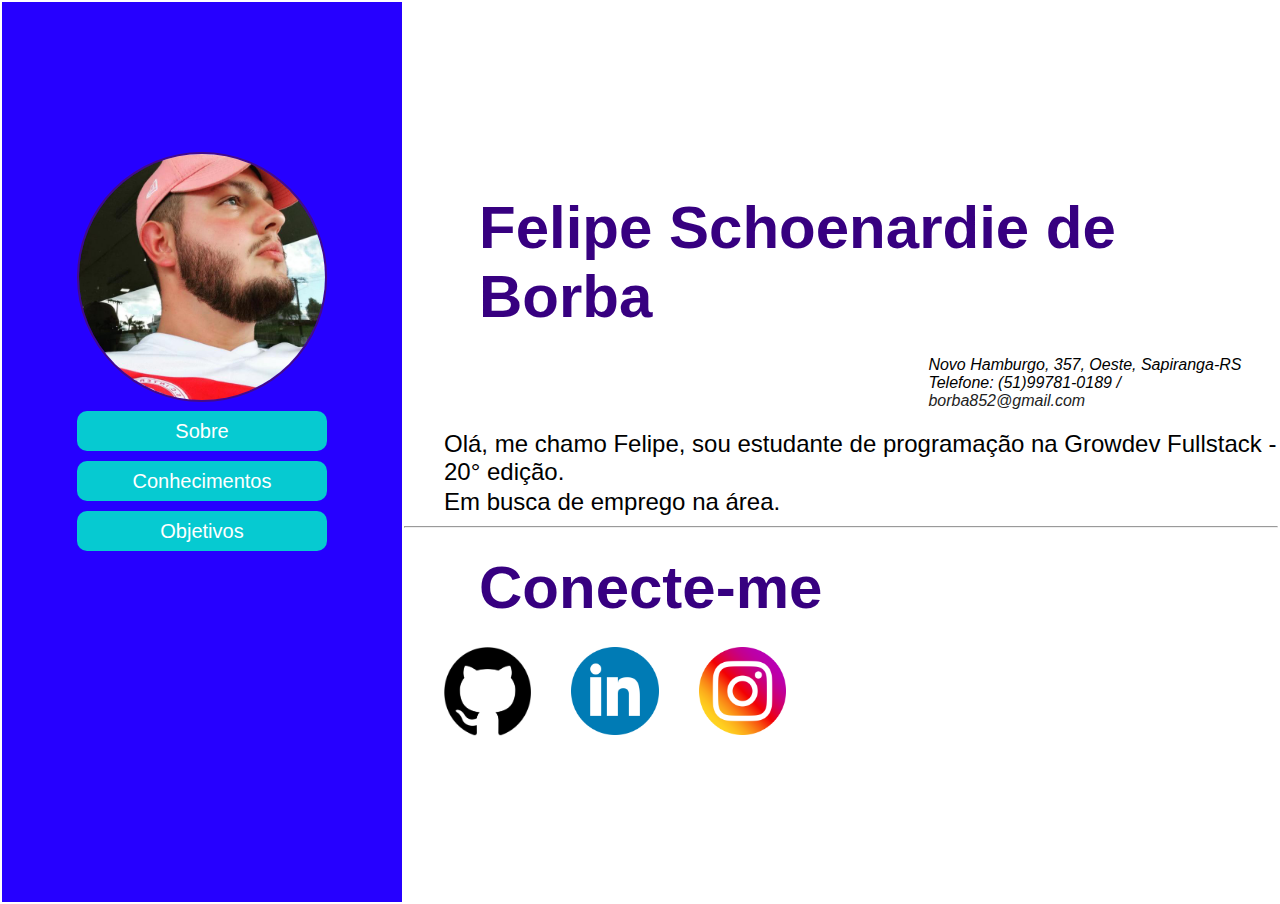
<file: trab-final-front-1/index.html>
<!DOCTYPE html>
<html lang="en">
<head>
    <meta charset="UTF-8">
    <meta name="viewport" content="width=device-width, initial-scale=1.0">
    <link rel="stylesheet" href="./assets/styles.css">
    <link rel="icon" type="image/x-icon" href="./assets/favicon.ico">
    <title>Sobre</title>
</head>
<body>
    <table><td>
    <div class="column">
            <img class="img" src="./assets/images/352413380_822626652915434_3593151535765104332_n.jpg" alt="Foto Perfil" width="250" height="250"><br>
                <button><a class="sobre" href="./index.html">Sobre</a></button>
                <button><a class="conhecimentos" href="./conhecimentos.html">Conhecimentos</a></button>
                <button><a class="objetivos" href="./objetivos.html">Objetivos</a></button>
    </div>
</td>
    <td id="sobre">
        <div class="sobre-mim">
            <section class="sobre-mim-1">
                <h1 class="texto">Felipe Schoenardie de Borba</h1>
                <address>Novo Hamburgo, 357, Oeste, Sapiranga-RS<br>Telefone: (51)99781-0189 / <a href="mailto:borba852@gmail.com">borba852@gmail.com</a></address>
            </section>
            <section class="eu">
                <p>Olá, me chamo Felipe, sou estudante de programação na Growdev Fullstack - 20° edição. </p>
                <p>Em busca de emprego na área.</p>
            </section> <hr>
            <h2 class="texto">Conecte-me</h2>
            <div class="icones">
                <a href="https://github.com/Lipsssss" target="_blank"><img class="icones-1" src="./assets/images/github.png" alt="Link do Github"></a>
                <a href="https://www.linkedin.com/in/felipe-schoenardie-de-borba-9957682b3/" target="_blank"><img class="icones-1" src="./assets/images/linkedin.png" alt="Link do Linkedin"></a>
                <a href="https://www.instagram.com/ulipsss/" target="_blank"><img class="icones-1" src="./assets/images/instagram.png" alt="Link do Instagram"></a>
                
            </div>
        </div>
    </td>
</table>
</body>
</html>
</file>
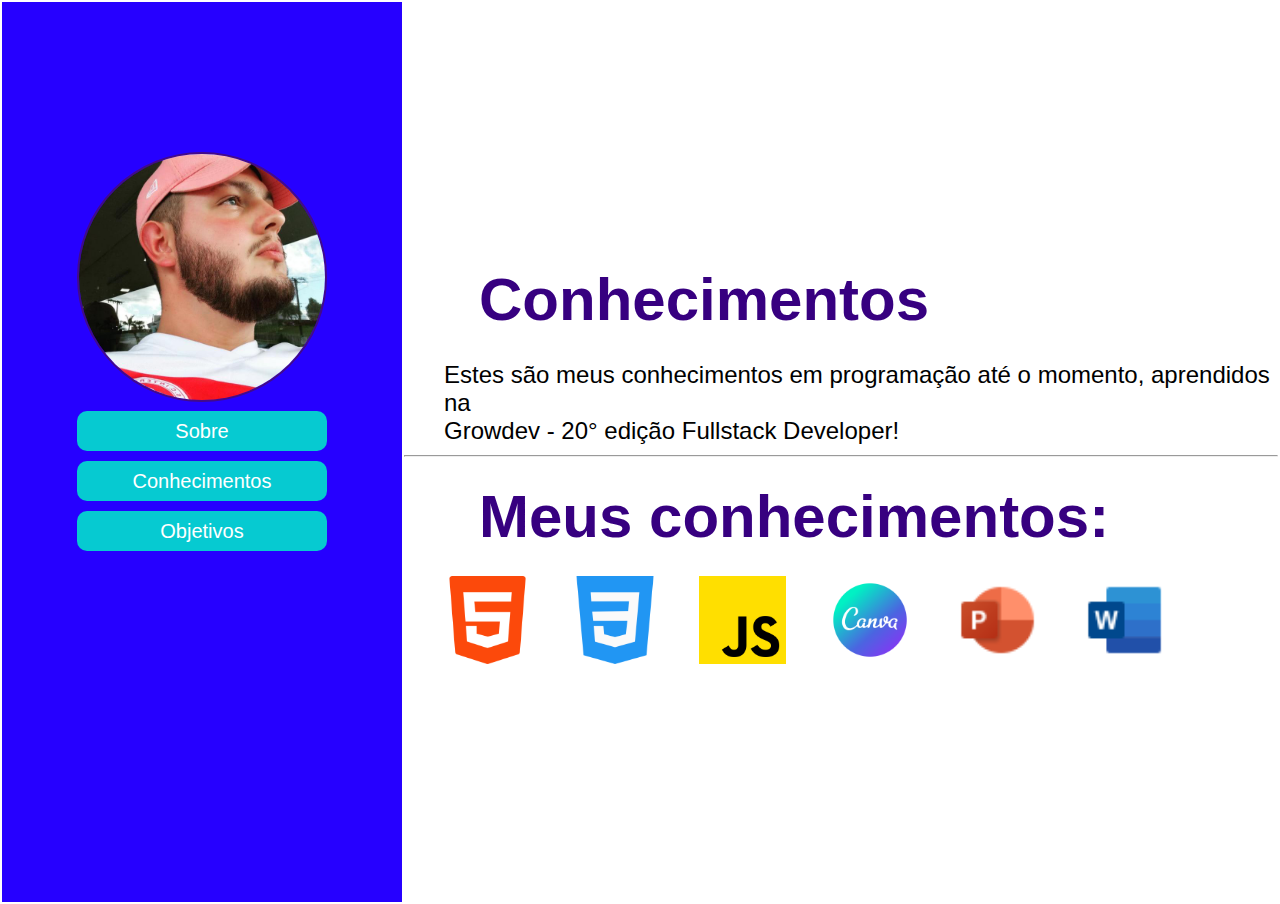
<file: trab-final-front-1/conhecimentos.html>
<!DOCTYPE html>
<html lang="en">
<head>
    <meta charset="UTF-8">
    <meta name="viewport" content="width=device-width, initial-scale=1.0">
    <link rel="stylesheet" href="./assets/styles.css">
    <link rel="icon" type="image/x-icon" href="./assets/favicon.ico">
    <title>Conhecimentos</title>
</head>
<body>
    <table>
        <td>
            <div class="column">
                <img class="img" src="./assets/images/352413380_822626652915434_3593151535765104332_n.jpg" alt="Foto Perfil" width="250" height="250"><br>
                    <button><a class="sobre" href="./index.html">Sobre</a></button>
                    <button><a class="conhecimentos" href="./conhecimentos.html">Conhecimentos</a></button>
                    <button><a class="objetivos" href="./objetivos.html">Objetivos</a></button>
            </div>
        </td>
        <td class="content">
            <h1 class="texto">Conhecimentos</h1>
            <p>Estes são meus conhecimentos em programação até o momento, aprendidos na 
                <br>Growdev - 20° edição Fullstack Developer!
            </p>
            <hr>
            <h2 class="texto">Meus conhecimentos:</h2>
            <div>
                <img class="icn" src="./assets/images/html-5.png" width="50">
                <img class="icn" src="./assets/images/css-3.png" width="50">
                <img class="icn" src="./assets/images/js.png" width="50">
                <img class="icn" src="./assets/images/canva.png" width="50">
                <img class="icn" src="./assets/images/Microsoft powerpoint.png" width="50">
                <img class="icn" src="./assets/images/Microsoft word.png" width="50">
            </div>
        </td>
    </table>
</body>
</html>
</file>
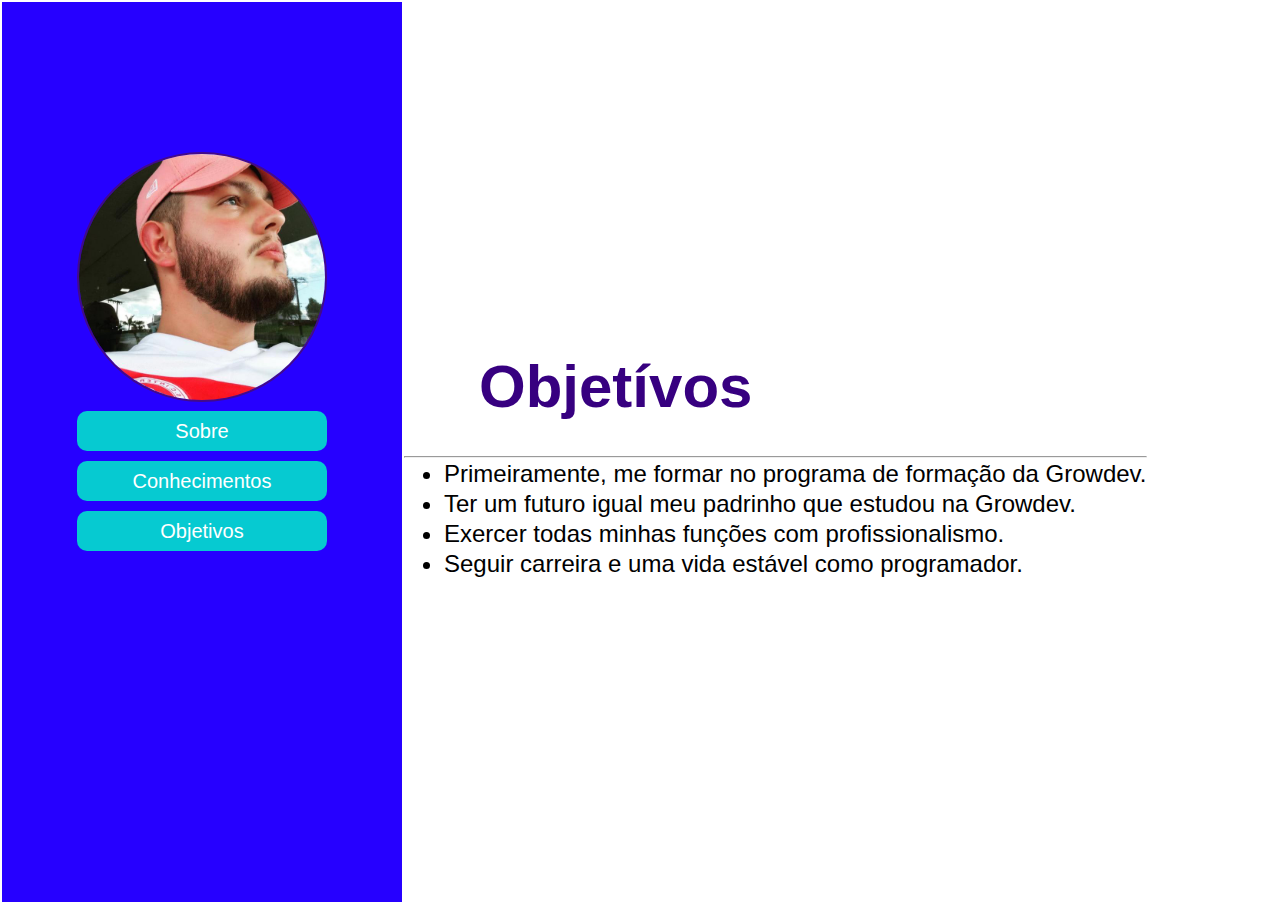
<file: trab-final-front-1/objetivos.html>
<!DOCTYPE html>
<html lang="en">
<head>
    <meta charset="UTF-8">
    <meta name="viewport" content="width=device-width, initial-scale=1.0">
    <link rel="stylesheet" href="./assets/styles.css">
    <link rel="icon" type="image/x-icon" href="./assets/favicon.ico">
    <title>Objetivos</title>
</head>
<body>
    <table>
    <td>
        <div class="column">
            <img class="img" src="./assets/images/352413380_822626652915434_3593151535765104332_n.jpg" alt="Foto Perfil" width="250" height="250"><br>
                <button><a class="sobre" href="./index.html">Sobre</a></button>
                <button><a class="conhecimentos" href="./conhecimentos.html">Conhecimentos</a></button>
                <button><a class="objetivos" href="./objetivos.html">Objetivos</a></button>
        </div>
    </td>
    <td>
        <h1 class="texto">Objetívos</h1>
        <hr>
        <ul>
            <li>Primeiramente, me formar no programa de formação da Growdev.</li>
            <li>Ter um futuro igual meu padrinho que estudou na Growdev.</li>
            <li>Exercer todas minhas funções com profissionalismo.</li>
            <li>Seguir carreira e uma vida estável como programador.</li>
        </ul>
    </td>
</table>
</body>
</html>
</file>
<file: trab-final-front-1/assets/styles.css>
.texto{
    width: fit-content;
    color: rgb(55, 0, 128);
    font-family:'Segoe UI', Tahoma, Geneva, Verdana, sans-serif;
    font-size: 60px;
    padding: 25px;
    margin-left: 50px;
}

body{
    width: 100vw;
}

.img{
    width: 250px;
    height: 250px;
    border-radius: 50%;
    border: 2px solid #420a8b;
}

.column {
    float: left;
    width: 400px;
    height: 100vh;
    background-color: #2600ff;
    padding-top: 150px;
    text-align: center;
  }

  button {
    border-radius: 10px;
    gap: 30px;
    margin: 5px;
    padding: 1 1px;
    background: #06cad1;
    border: none;
  }

  .column a {
    display: flex;
    align-items: center;
    justify-content: center;
    text-decoration: none;
    font-weight: 400;
    font-size: 20px;
    width: 250px;
    height: 40px;
    border-radius: 10px;
    color: white;
    text-align: center;
  
  }

  address {
    margin-left: 60%;
    margin-bottom: 20px;
  }
  
  p {
    margin-top: 2px;
    font-size: 24px;
    margin-left: 40px;
  }
  
  hr {
    margin-top: 10px;
  }

  * {
    box-sizing: border-box;
    margin: 0;
    font-family: 'Poppins', sans-serif;
    margin: 0;
    padding: 0;
  }

  .icones-1{
    position: relative;
    text-transform: uppercase;
    float: left;
    text-align: center;
    width: 10%;
    margin-left: 40px;
  }
 .icn{
  position: relative;
    text-transform: uppercase;
    float: left;
    text-align: center;
    width: 10%;
    margin-left: 40px;
 }

 li {
  margin-top: 2px;
    font-size: 24px;
    margin-left: 40px;
 }
 
 a {
  text-decoration: none;
  color: #222222;
}

a:hover {
  color: #2fff00;
  font-weight: 600;
}


.icones-1:hover{
  transform: scale(1.3);
  transition: 0.5s;
  background-color: white;
   
}
</file>
